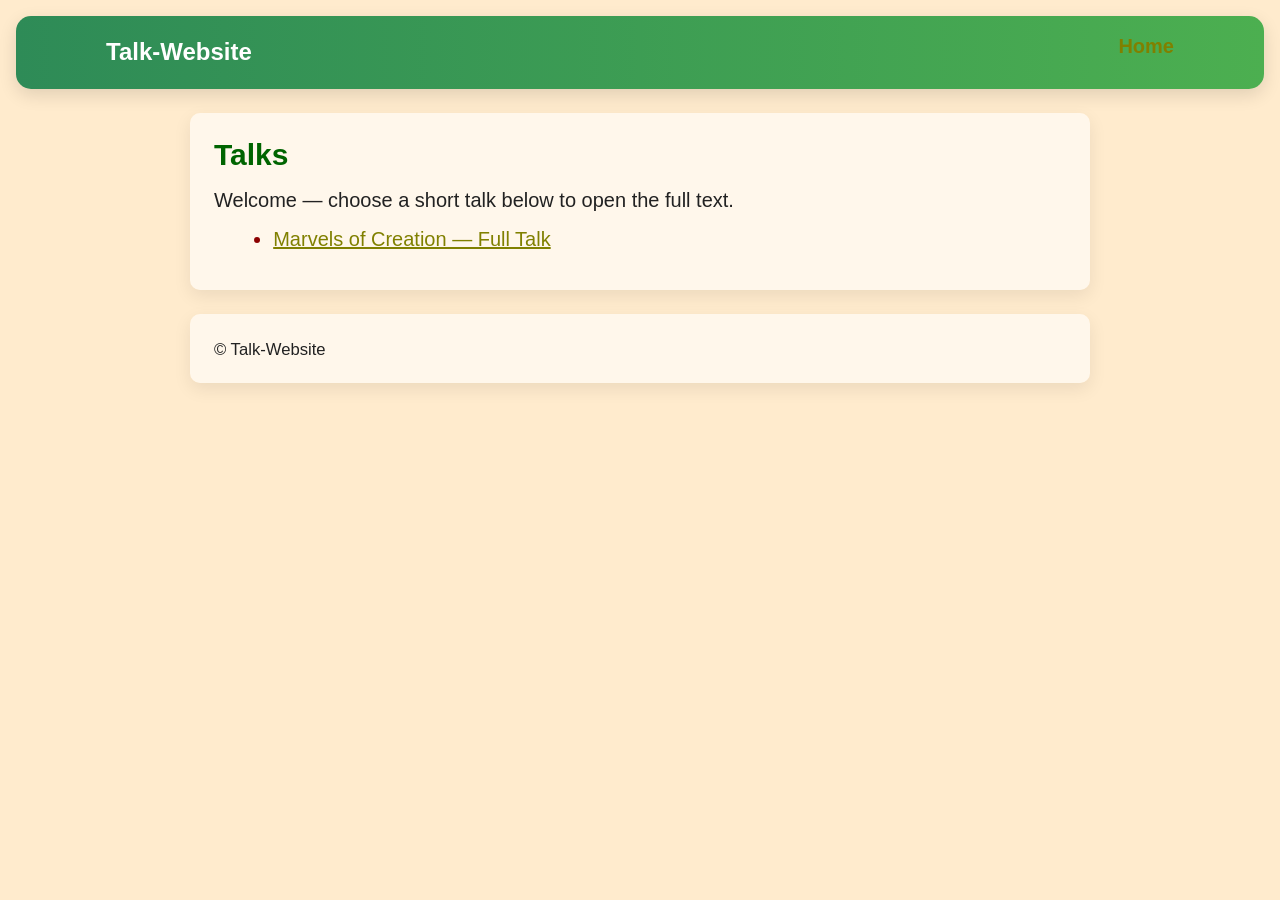
<file: index.html>
<!DOCTYPE html>
<html lang="en">
<head>
	<meta charset="utf-8">
	<meta name="viewport" content="width=device-width, initial-scale=1">
	<title>Talks — Talk-Website</title>
	<link rel="stylesheet" href="style.css">
</head>
<body>
	<header class="site-header">
		<div class="header-inner">
			<div class="site-brand">
				<a href="index.html">Talk-Website</a>
			</div>
			<nav class="site-nav"><a href="index.html">Home</a></nav>
		</div>
	</header>

	<main class="container">
		<h1>Talks</h1>
		<p>Welcome — choose a short talk below to open the full text.</p>

		<ul>
			<li><a href="talk.html">Marvels of Creation — Full Talk</a></li>
		</ul>
	</main>

	<footer class="site-footer container">
		<small>© Talk-Website</small>
	</footer>
</body>
</html>
</file>
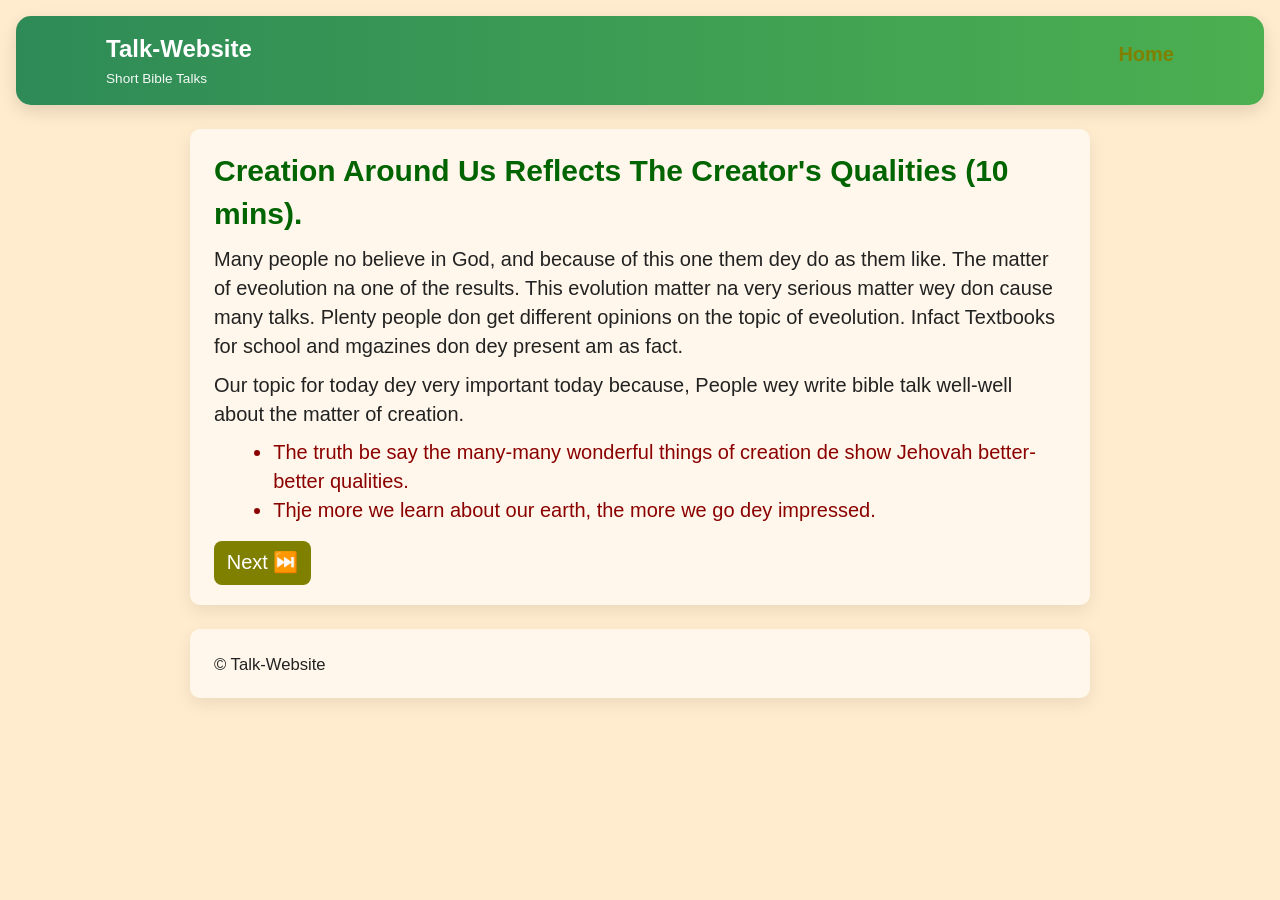
<file: caurtcq.html>
<!DOCTYPE html>
<html lang="en">
<head>
        <meta charset="utf-8">
        <meta name="viewport" content="width=device-width, initial-scale=1">
        <title>Creation Around Us Reflects The Creator's Qualities</title>
        <link rel="stylesheet" href="style.css">
</head>
<body>
    <header class="site-header">
        <div class="header-inner">
            <div class="site-brand">
                <a href="index.html">Talk-Website</a>
                <span class="site-tag">Short Bible Talks</span>
            </div>
            <nav class="site-nav"><a href="index.html">Home</a></nav>
        </div>
    </header>

    <main class="container">
        <h1>Creation Around Us Reflects The Creator's Qualities (10 mins).</h1>
        <p>Many people no believe in God, and because of this one them dey do as them like. The matter of eveolution na one of the results. This evolution matter na very serious matter wey don cause many talks. Plenty people don get different opinions on the topic of eveolution. Infact Textbooks for school and mgazines don dey present am as fact.</p>
        <p>Our topic for today dey very important today because, People wey write bible talk well-well about the matter of creation.</p>
        <ul>
                <li>The truth be say the many-many wonderful things of creation de show Jehovah better-better qualities.</li>
                <li>Thje more we learn about our earth, the more we go dey impressed.</li>
        </ul>

        <div class="pager">
            <a class="button" href="cctuil.html">Next ⏭️</a>
        </div>
    </main>

    <footer class="site-footer container">
        <small>© Talk-Website</small>
    </footer>

</body>
</html>
</file>
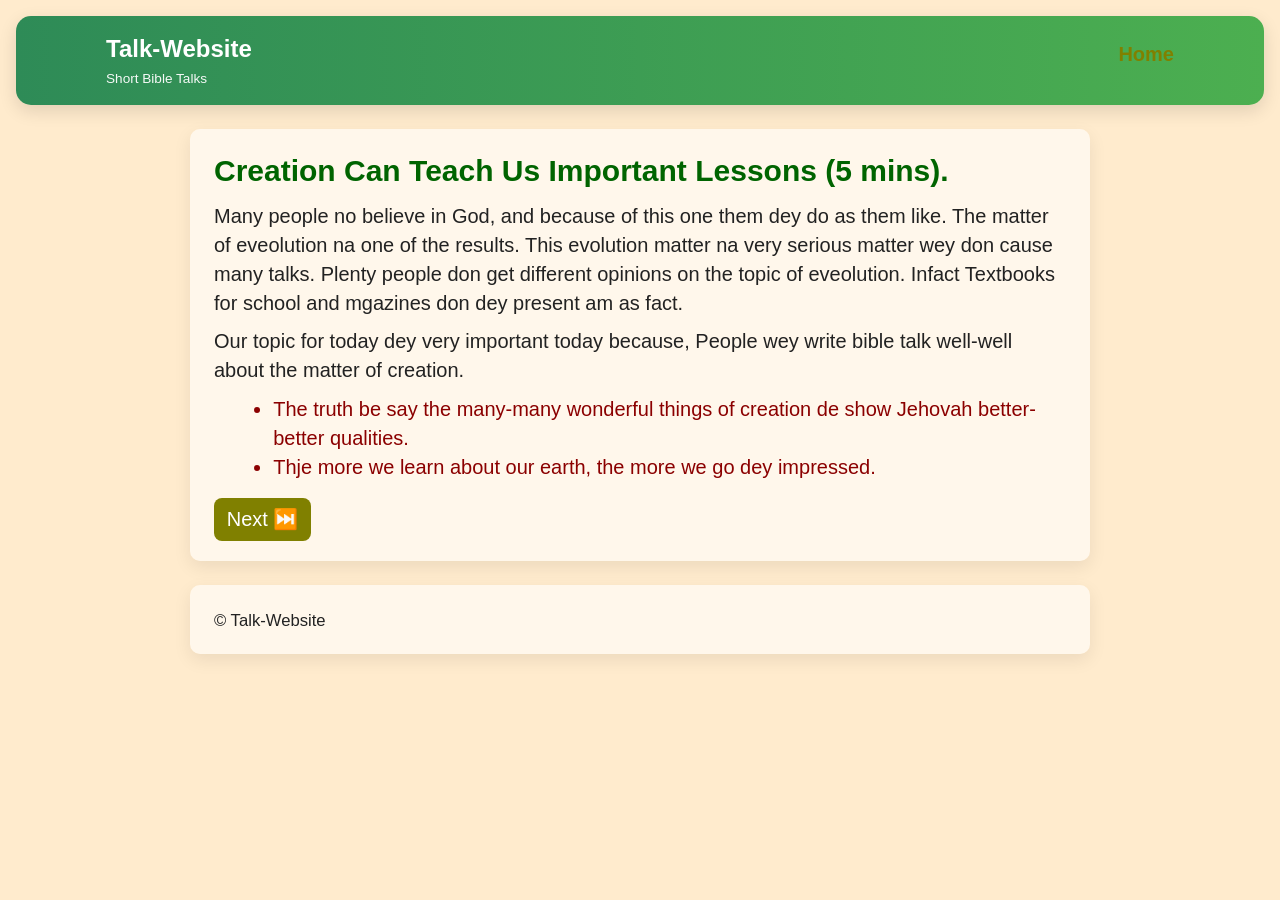
<file: cctuil.html>
<!DOCTYPE html>
<html lang="en">
<head>
        <meta charset="utf-8">
        <meta name="viewport" content="width=device-width, initial-scale=1">
        <title>Creation Can Teach Us Important Lessons</title>
        <link rel="stylesheet" href="style.css">
</head>
<body>
    <header class="site-header">
        <div class="header-inner">
            <div class="site-brand">
                <a href="index.html">Talk-Website</a>
                <span class="site-tag">Short Bible Talks</span>
            </div>
            <nav class="site-nav"><a href="index.html">Home</a></nav>
        </div>
    </header>

    <main class="container">
        <h1>Creation Can Teach Us Important Lessons (5 mins).</h1>
        <p>Many people no believe in God, and because of this one them dey do as them like. The matter of eveolution na one of the results. This evolution matter na very serious matter wey don cause many talks. Plenty people don get different opinions on the topic of eveolution. Infact Textbooks for school and mgazines don dey present am as fact.</p>
        <p>Our topic for today dey very important today because, People wey write bible talk well-well about the matter of creation.</p>
        <ul>
                <li>The truth be say the many-many wonderful things of creation de show Jehovah better-better qualities.</li>
                <li>Thje more we learn about our earth, the more we go dey impressed.</li>
        </ul>

        <div class="pager">
            <a class="button" href="dysafJc.html">Next ⏭️</a>
        </div>
    </main>

    <footer class="site-footer container">
        <small>© Talk-Website</small>
    </footer>

</body>
</html>
</file>
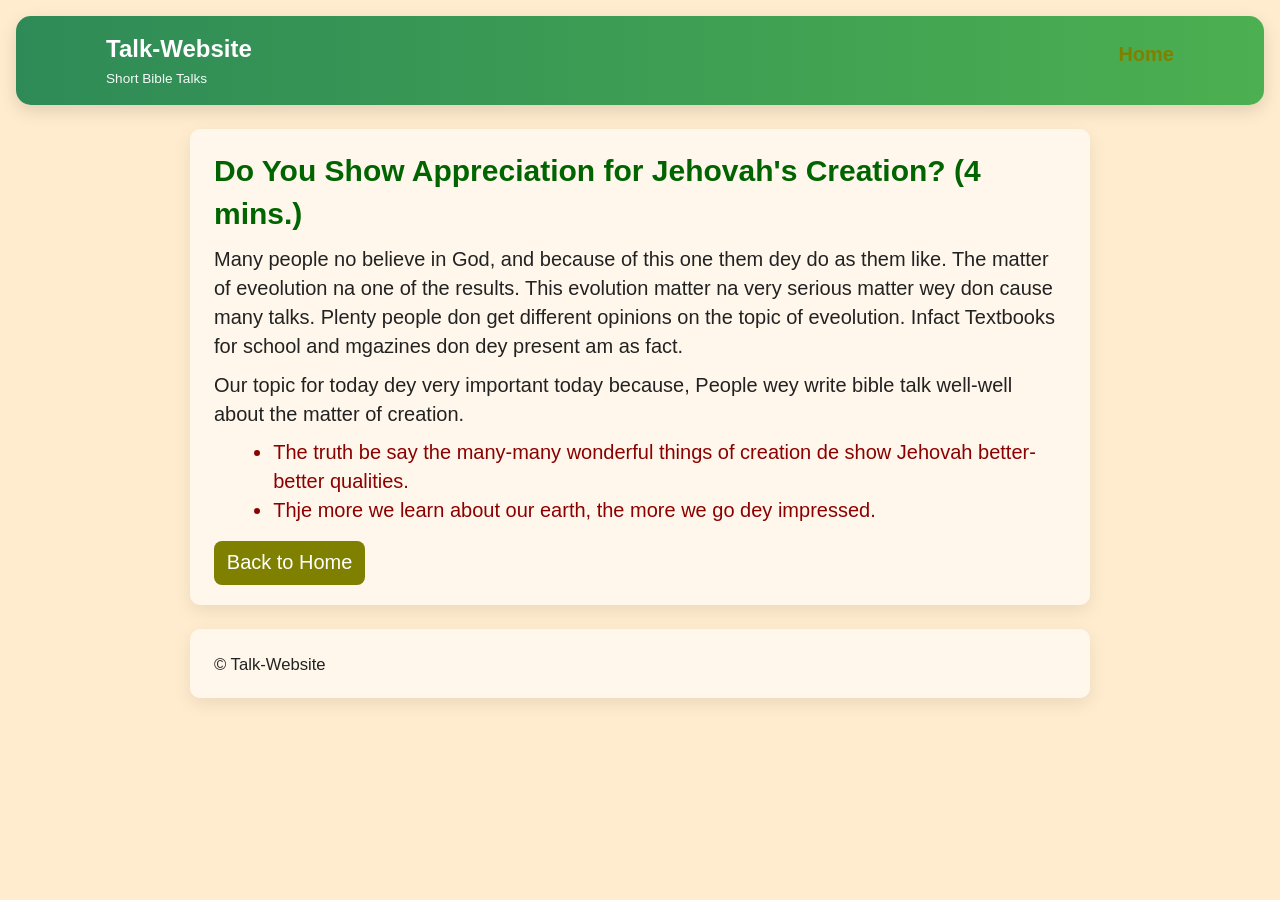
<file: dysafJc.html>
<!DOCTYPE html>
<html lang="en">
<head>
        <meta charset="utf-8">
        <meta name="viewport" content="width=device-width, initial-scale=1">
        <title>Do You Show Appreciation for Jehovah's Creation?</title>
        <link rel="stylesheet" href="style.css">
</head>
<body>
    <header class="site-header">
        <div class="header-inner">
            <div class="site-brand">
                <a href="index.html">Talk-Website</a>
                <span class="site-tag">Short Bible Talks</span>
            </div>
            <nav class="site-nav"><a href="index.html">Home</a></nav>
        </div>
    </header>

    <main class="container">
        <h1>Do You Show Appreciation for Jehovah's Creation? (4 mins.)</h1>
        <p>Many people no believe in God, and because of this one them dey do as them like. The matter of eveolution na one of the results. This evolution matter na very serious matter wey don cause many talks. Plenty people don get different opinions on the topic of eveolution. Infact Textbooks for school and mgazines don dey present am as fact.</p>
        <p>Our topic for today dey very important today because, People wey write bible talk well-well about the matter of creation.</p>
        <ul>
                <li>The truth be say the many-many wonderful things of creation de show Jehovah better-better qualities.</li>
                <li>Thje more we learn about our earth, the more we go dey impressed.</li>
        </ul>

        <div class="pager">
            <a class="button" href="index.html">Back to Home</a>
        </div>
    </main>

    <footer class="site-footer container">
        <small>© Talk-Website</small>
    </footer>

</body>
</html>
</file>
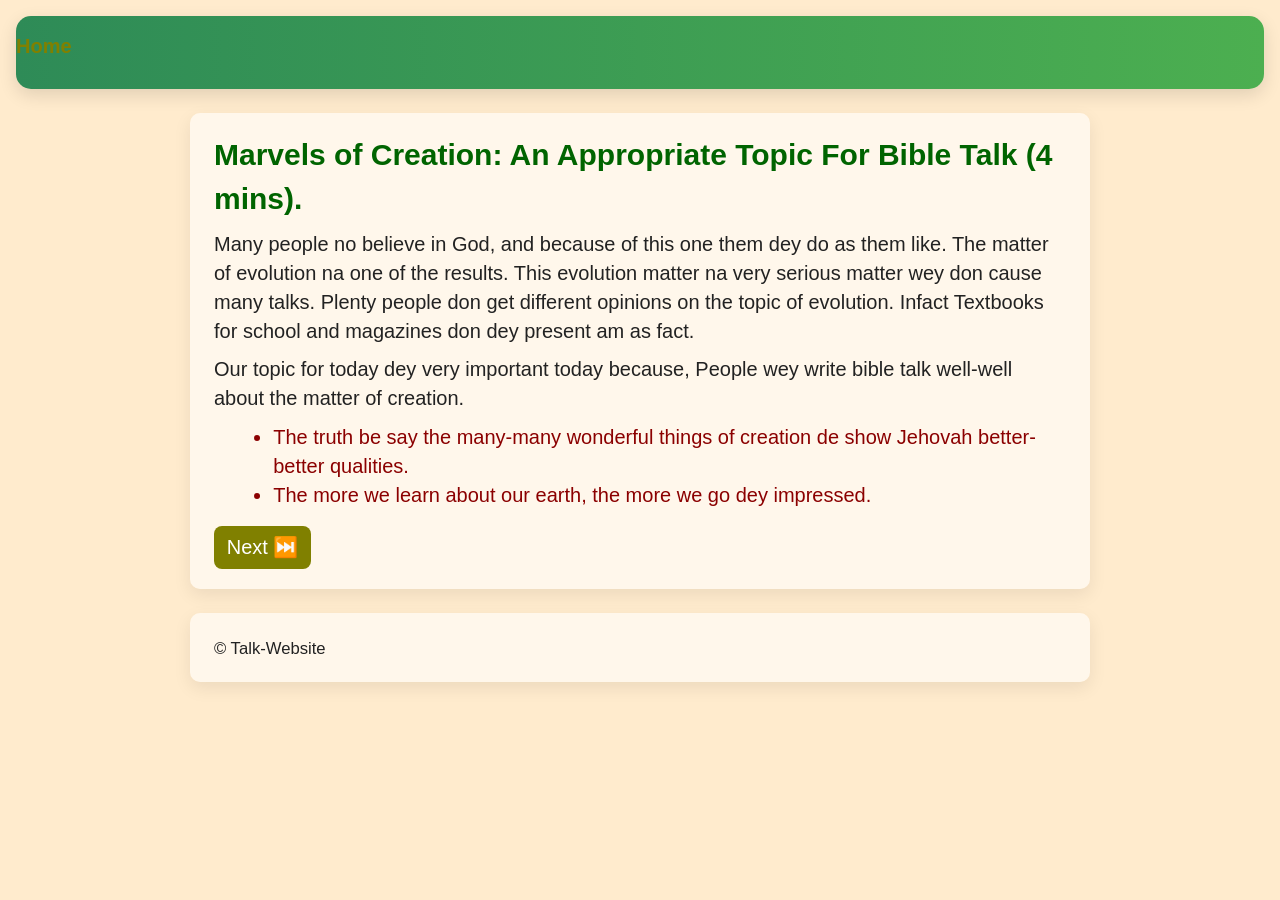
<file: moc:aatfbt.html>
<!DOCTYPE html>
<html lang="en">
<head>
        <meta charset="utf-8">
        <meta name="viewport" content="width=device-width, initial-scale=1">
        <title>Marvels of Creation: An Appropriate Topic For Bible Talk.</title>
        <link rel="stylesheet" href="style.css">
</head>
<body>
        <header class="site-header">
            <nav class="site-nav"><a href="index.html">Home</a></nav>
        </header>

        <main class="container">
            <h1>Marvels of Creation: An Appropriate Topic For Bible Talk (4 mins).</h1>
            <p>Many people no believe in God, and because of this one them dey do as them like. The matter of evolution na one of the results. This evolution matter na very serious matter wey don cause many talks. Plenty people don get different opinions on the topic of evolution. Infact Textbooks for school and magazines don dey present am as fact.</p>
            <p>Our topic for today dey very important today because, People wey write bible talk well-well about the matter of creation.</p>
            <ul>
                    <li>The truth be say the many-many wonderful things of creation de show Jehovah better-better qualities.</li>
                    <li>The more we learn about our earth, the more we go dey impressed.</li>
            </ul>

            <div class="pager">
                <a class="button" href="mocraic.html" title="Next">Next ⏭️</a>
            </div>
        </main>

        <footer class="site-footer container">
            <small>© Talk-Website</small>
        </footer>
</body>
</html>
</file>
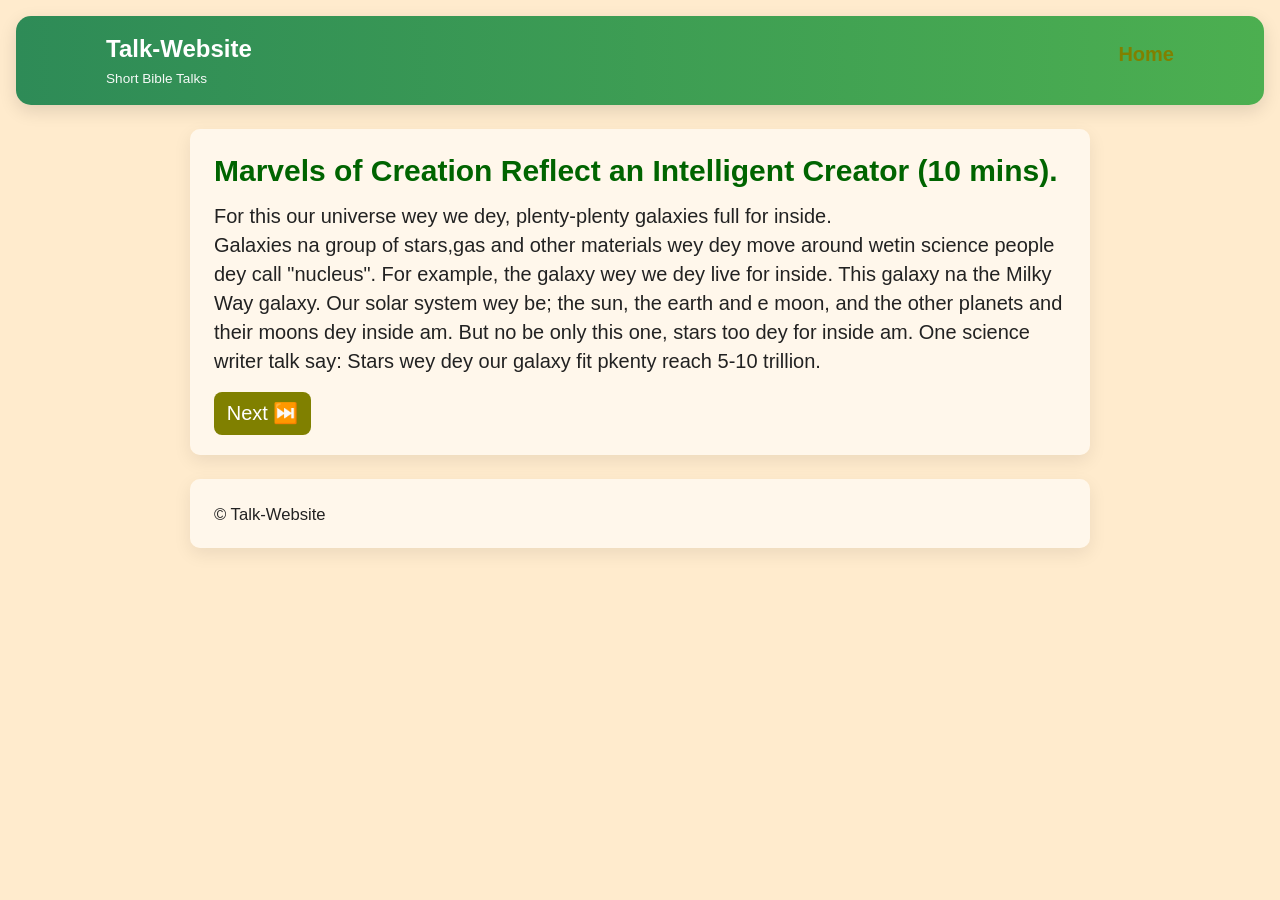
<file: mocraic.html>
<!DOCTYPE html>
<html lang="en">
<head>
        <meta charset="utf-8">
        <meta name="viewport" content="width=device-width, initial-scale=1">
        <title>Marvels of Creation Reflect an Intelligent Creator</title>
        <link rel="stylesheet" href="style.css">
</head>
<body>
    <header class="site-header">
        <div class="header-inner">
            <div class="site-brand">
                <a href="index.html">Talk-Website</a>
                <span class="site-tag">Short Bible Talks</span>
            </div>
            <nav class="site-nav"><a href="index.html">Home</a></nav>
        </div>
    </header>

    <main class="container">
        <h1>Marvels of Creation Reflect an Intelligent Creator (10 mins).</h1>
        <p>For this our universe wey we dey, plenty-plenty galaxies full for inside. <br>Galaxies na group of stars,gas and other materials wey dey move around wetin science people dey call "nucleus". For example, the galaxy wey we dey live for inside. This galaxy na the Milky Way galaxy. Our solar system wey be; the sun, the earth and e moon, and the other planets and their moons dey inside am. But no be only this one, stars too dey for inside am. One science writer talk say: Stars wey dey our galaxy fit pkenty reach 5-10 trillion.</p>

        <div class="pager">
            <a class="button" href="caurtcq.html">Next ⏭️</a>
        </div>
    </main>

    <footer class="site-footer container">
        <small>© Talk-Website</small>
    </footer>
</body>
</html>
</file>
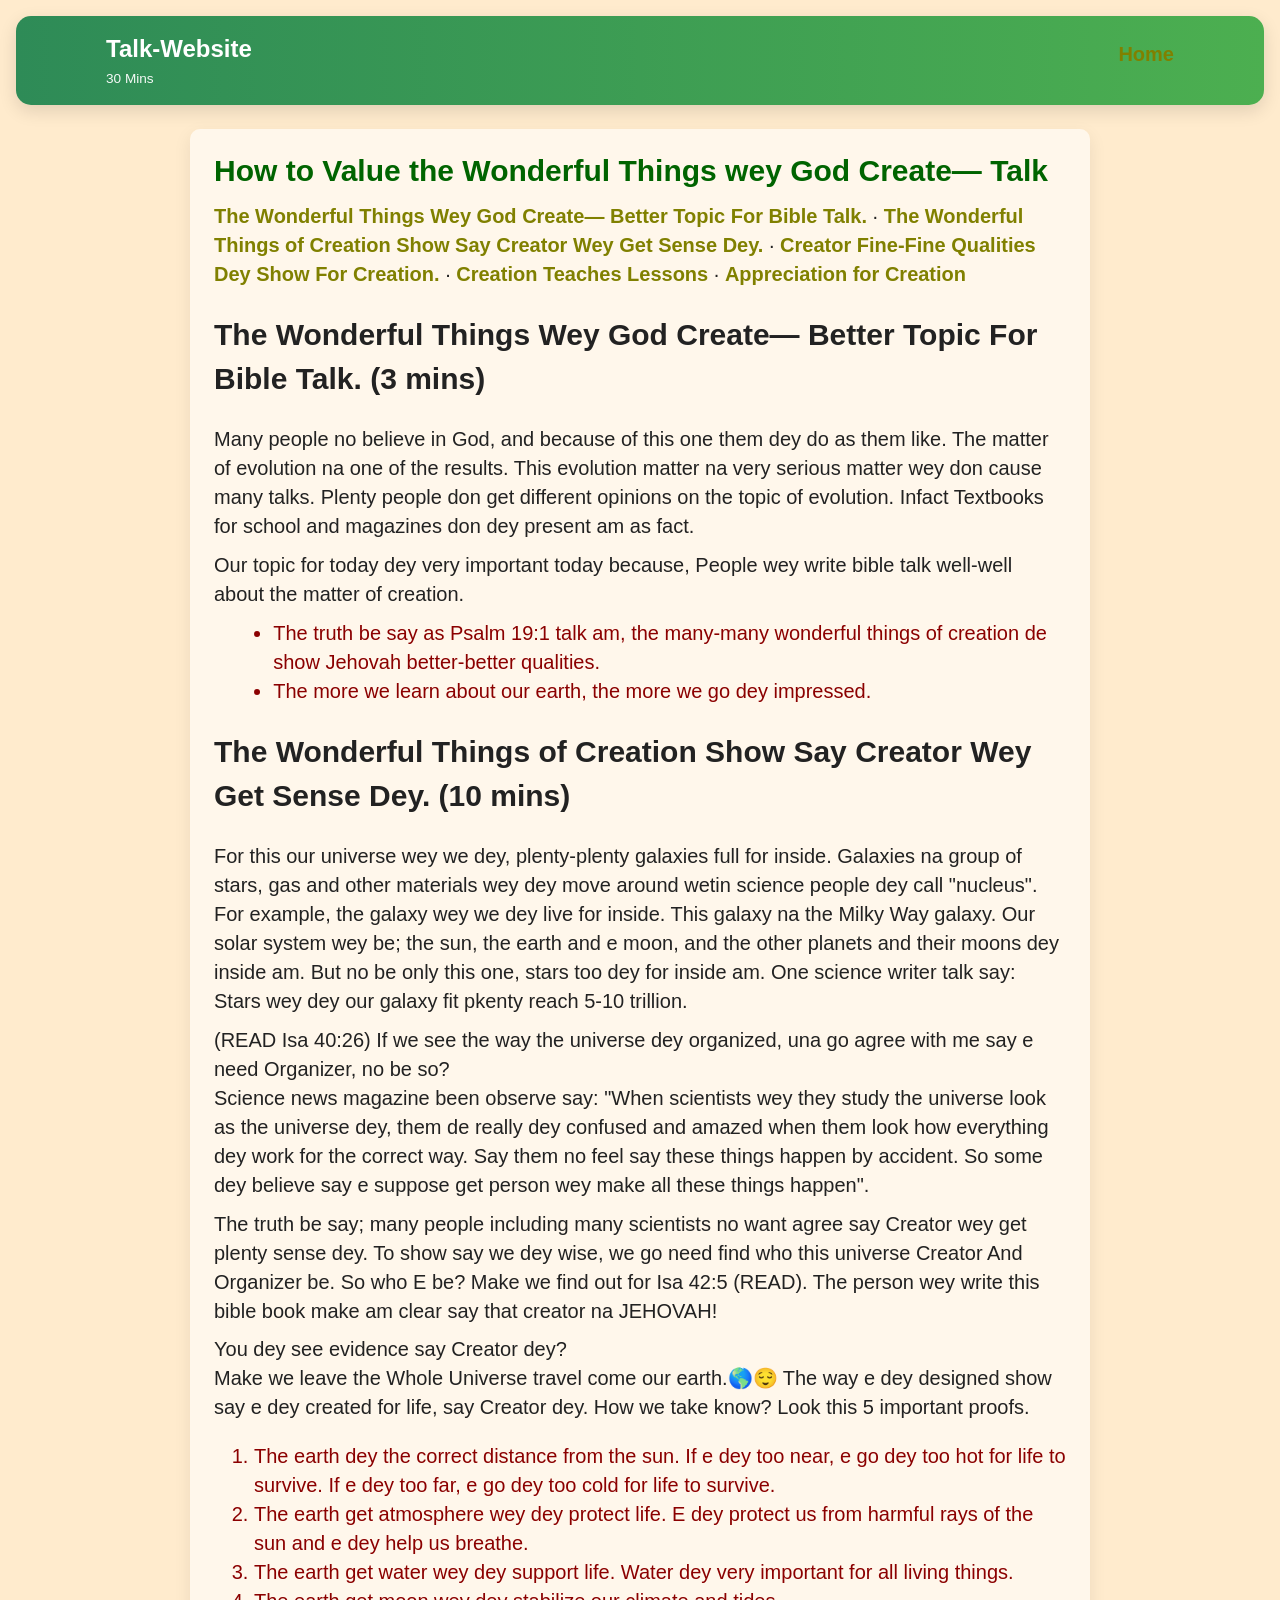
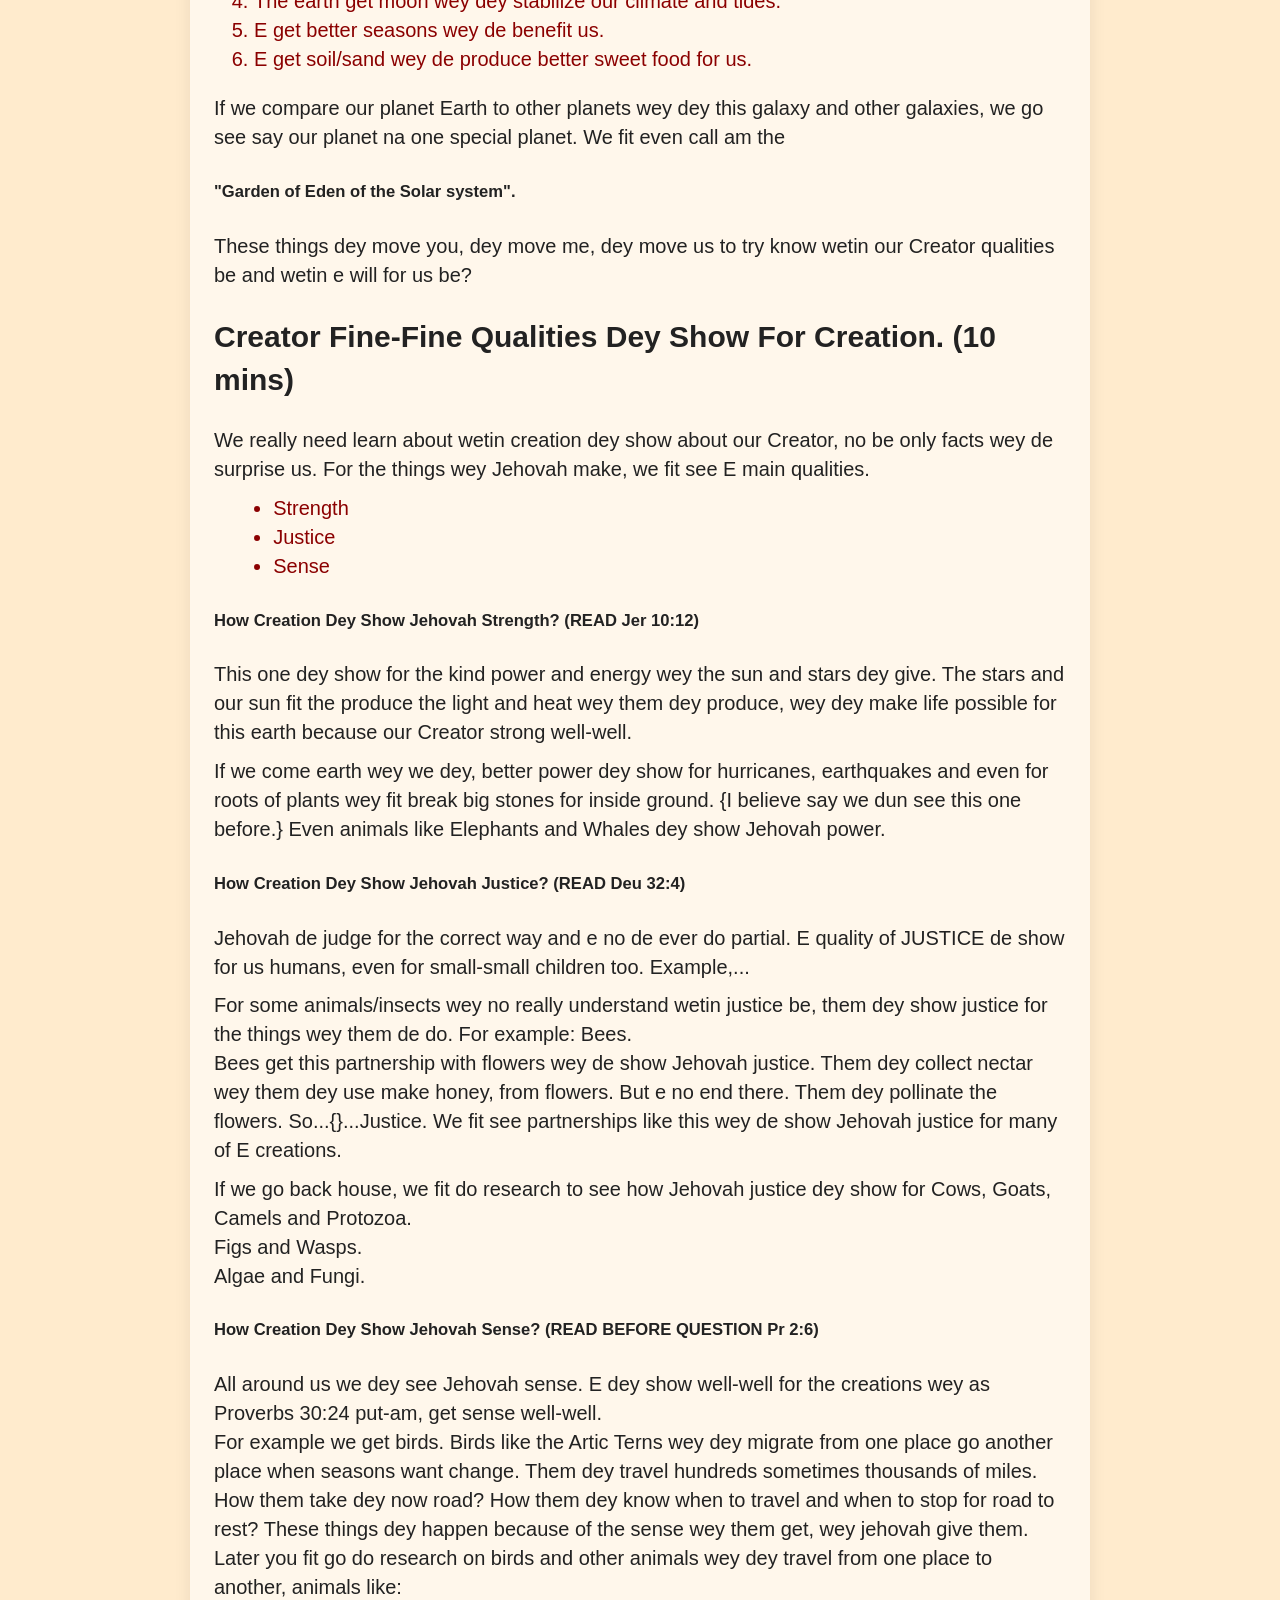
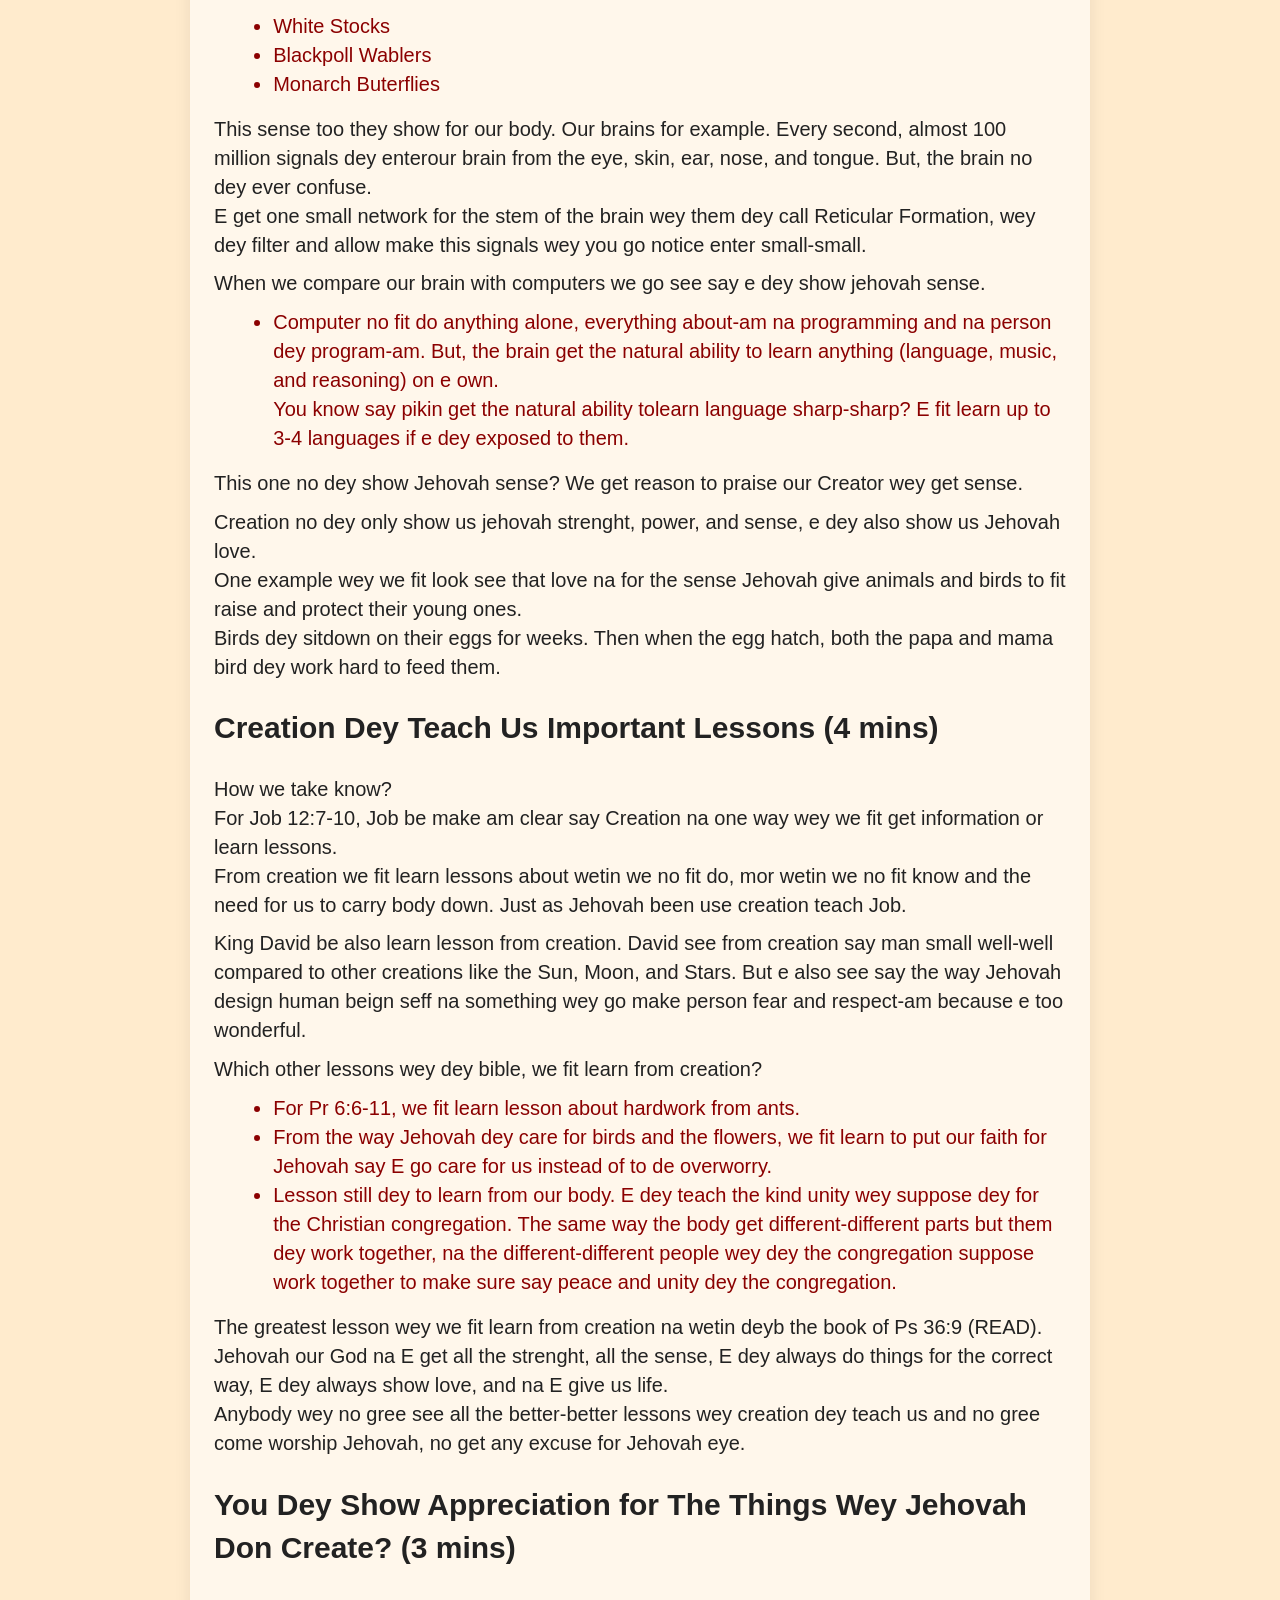
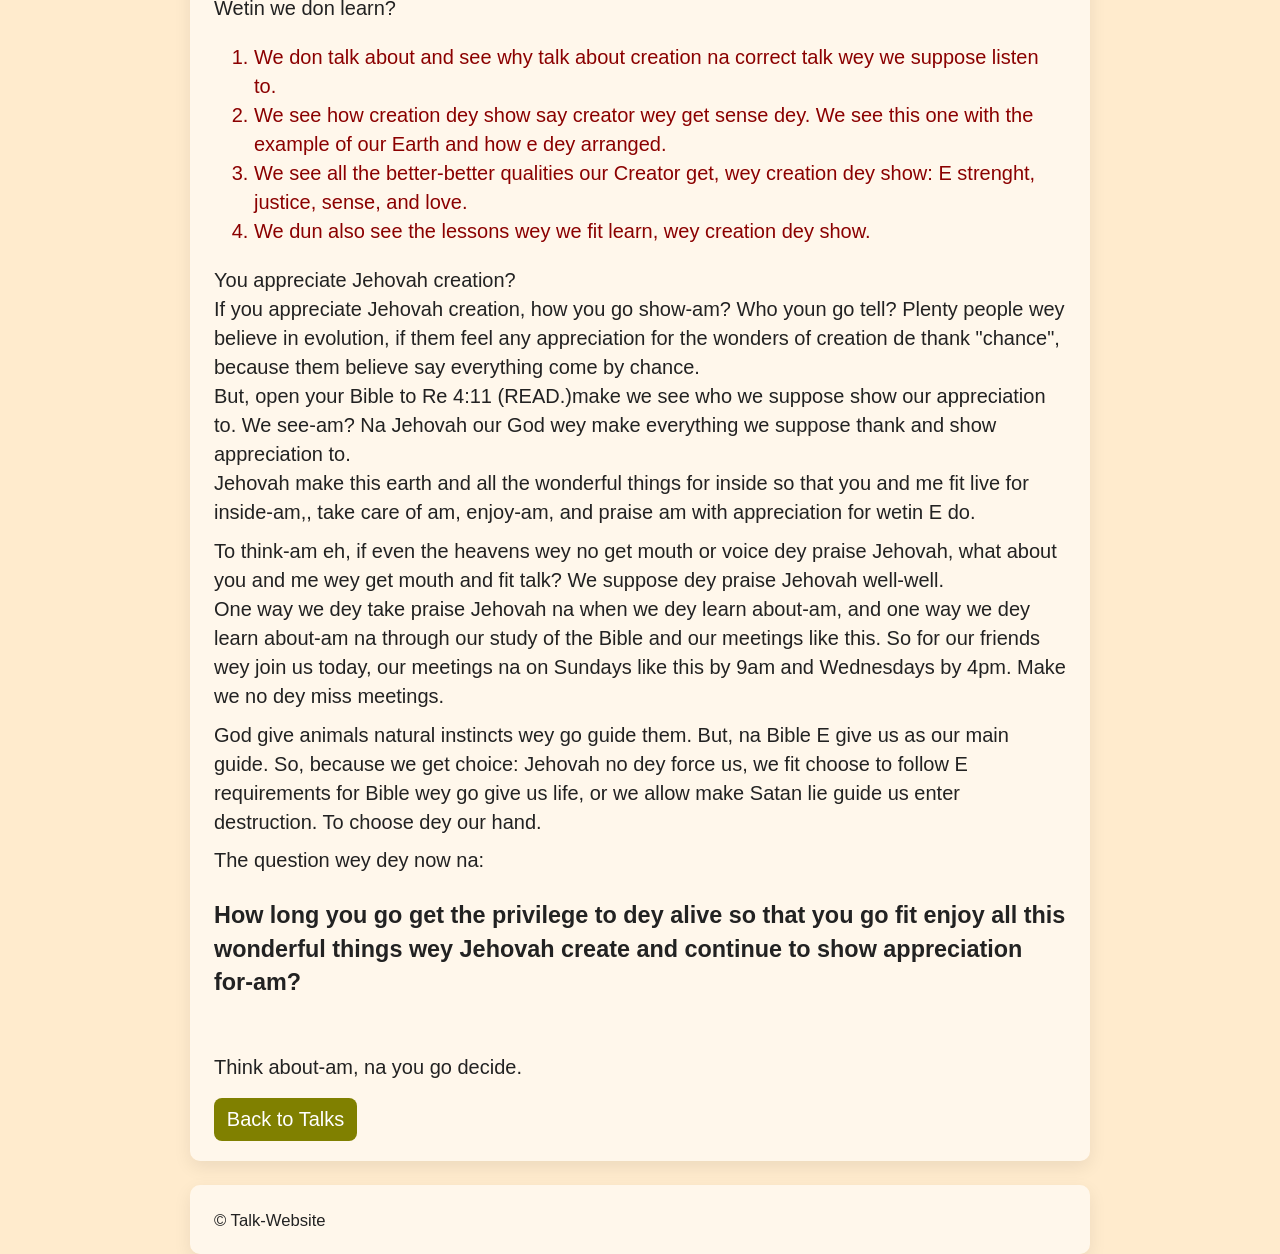
<file: talk.html>
<!DOCTYPE html>
<html lang="en">
<head>
  <meta charset="utf-8">
  <meta name="viewport" content="width=device-width, initial-scale=1">
  <title>Marvels of Creation — Talk</title>
  <link rel="stylesheet" href="style.css">
</head>
<body>
  <header class="site-header">
    <div class="header-inner">
      <div class="site-brand">
        <a href="index.html">Talk-Website</a>
        <span class="site-tag">30 Mins</span>
      </div>
      <nav class="site-nav"><a href="index.html">Home</a></nav>
    </div>
  </header>

  <main class="container">
    <h1>How to Value the Wonderful Things wey God Create— Talk</h1>

    <nav class="site-nav">
      <a href="#section-marvels">The Wonderful Things Wey God Create— Better Topic For Bible Talk.</a> ·
      <a href="#section-reflects">The Wonderful Things of Creation Show Say Creator Wey Get Sense Dey.</a> ·
      <a href="#section-reflects">Creator Fine-Fine Qualities Dey Show For Creation.</a> ·
      <a href="#section-lessons">Creation Teaches Lessons</a> ·
      <a href="#section-appreciation">Appreciation for Creation</a>
    </nav>

    <section id="section-marvels">
      <h2>The Wonderful Things Wey God Create— Better Topic For Bible Talk. (3 mins)</h2>
      <p>Many people no believe in God, and because of this one them dey do as them like. The matter of evolution na one of the results. This evolution matter na very serious matter wey don cause many talks. Plenty people don get different opinions on the topic of evolution. Infact Textbooks for school and magazines don dey present am as fact.</p>
      <p>Our topic for today dey very important today because, People wey write bible talk well-well about the matter of creation.</p>
      <ul>
        <li>The truth be say as Psalm 19:1 talk am, the many-many wonderful things of creation de show Jehovah better-better qualities.</li>
        <li>The more we learn about our earth, the more we go dey impressed.</li>
      </ul>
    </section>

    <section id="section-reflects">
      <h2>The Wonderful Things of Creation Show Say Creator Wey Get Sense Dey. (10 mins)</h2>
      <p>For this our universe wey we dey, plenty-plenty galaxies full for inside. Galaxies na group of stars, gas and other materials wey dey move around wetin science people dey call "nucleus". For example, the galaxy wey we dey live for inside. This galaxy na the Milky Way galaxy. Our solar system wey be; the sun, the earth and e moon, and the other planets and their moons dey inside am. But no be only this one, stars too dey for inside am. One science writer talk say: Stars wey dey our galaxy fit pkenty reach 5-10 trillion.</p>
      <p>(READ Isa 40:26) If we see the way the universe dey organized, una go agree with me say e need Organizer, no be so? <br> Science news magazine been observe say: "When scientists wey they study the universe look as the universe dey, them de really dey confused and amazed when them look how everything dey work for the correct way. Say them no feel say these things happen by accident. So some dey believe say e suppose get person wey make all these things happen".</p>
      <p>The truth be say; many people including many scientists no want agree say Creator wey get plenty sense dey. To show say we dey wise, we go need find who this universe Creator And Organizer be. So who E be? Make we find out for Isa 42:5 (READ). The person wey write this bible book make am clear say that creator na JEHOVAH!</p>
      <p>You dey see evidence say Creator dey? <br> Make we leave the Whole Universe travel come our earth.🌎😌 The way e dey designed show say e dey created for life, say Creator dey. How we take know? Look this 5 important proofs.</p>
      <ol>
        <li> The earth dey the correct distance from the sun. If e dey too near, e go dey too hot for life to survive. If e dey too far, e go dey too cold for life to survive.</li>
        <li> The earth get atmosphere wey dey protect life. E dey protect us from harmful rays of the sun and e dey help us breathe.</li>
        <li> The earth get water wey dey support life. Water dey very important for all living things.</li>
        <li> The earth get moon wey dey stabilize our climate and tides.</li>
        <li> E get better seasons wey de benefit us.</li>
        <li> E get soil/sand wey de produce better sweet food for us.</li>
      </ol>
      <p>If we compare our planet Earth to other planets wey dey this galaxy and other galaxies, we go see say our planet na one special planet. We fit even call am the <h5>"Garden of Eden of the Solar system".</h5></p>
      <p>These things dey move you, dey move me, dey move us to try know wetin our Creator qualities be and wetin e will for us be?</p>
    </section>

    <section id="section-reflects">
      <h2>Creator Fine-Fine Qualities Dey Show For Creation. (10 mins)</h2>
      <p>We really need learn about wetin creation dey show about our Creator, no be only facts wey de surprise us. For the things wey Jehovah make, we fit see E main qualities.</p>
      <ul>
        <li>Strength</li>
        <li>Justice</li>
        <li>Sense</li>
      </ul>
      <h5>How Creation Dey Show Jehovah Strength? (READ Jer 10:12)</h5>
      <p>This one dey show for the kind power and energy wey the sun and stars dey give. The stars and our sun fit the produce the light and heat wey them dey produce, wey dey make life possible for this earth because our Creator strong well-well.</p>
      <p>If we come earth wey we dey, better power dey show for hurricanes, earthquakes and even for roots of plants wey fit break big stones for inside ground. {I believe say we dun see this one before.} Even animals like Elephants and Whales dey show Jehovah power.</p>
      <h5>How Creation Dey Show Jehovah Justice? (READ Deu 32:4)</h5>
      <p>Jehovah de judge for the correct way and e no de ever do partial. E quality of JUSTICE de show for us humans, even for small-small children too. Example,...</p>
      <p>For some animals/insects wey no really understand wetin justice be, them dey show justice for the things wey them de do. For example: Bees.<br>Bees get this partnership with flowers wey de show Jehovah justice. Them dey collect nectar wey them dey use make honey, from flowers. But e no end there. Them dey pollinate the flowers. So...{}...Justice. We fit see partnerships like this wey de show Jehovah justice for many of E creations.</p>
      <p>If we go back house, we fit do research to see how Jehovah justice dey show for Cows, Goats, Camels and Protozoa. <br> Figs and Wasps. <br> Algae and Fungi.</p>
      <h5>How Creation Dey Show Jehovah Sense? (READ BEFORE QUESTION Pr 2:6)</h5>
      <p>All around us we dey see Jehovah sense. E dey show well-well for the creations wey as Proverbs 30:24 put-am, get sense well-well. <br> For example we get birds. Birds like the Artic Terns wey dey migrate from one place go another place when seasons want change. Them dey travel hundreds sometimes thousands of miles. How them take dey now road? How them dey know when to travel and when to stop for road to rest? These things dey happen because of the sense wey them get, wey jehovah give them.<br>Later you fit go do research on birds and other animals wey dey travel from one place to another, animals like:</p>
      <ul>
        <li>White Stocks</li>
        <li>Blackpoll Wablers</li>
        <li>Monarch Buterflies</li>
      </ul>
      <p>This sense too they show for our body. Our brains for example. Every second, almost 100 million signals dey enterour brain from the eye, skin, ear, nose, and tongue. But, the brain no dey ever confuse.<br> E get one small network for the stem of the brain wey them dey call Reticular Formation, wey dey filter and allow make this signals wey you go notice enter small-small.</p>
      <p>When we compare our brain with computers we go see say e dey show jehovah sense.</p>
      <ul>
        <li>Computer no fit do anything alone, everything about-am na programming and na person dey program-am. But, the brain get the natural ability to learn anything (language, music, and reasoning) on e own.<br>You know say pikin get the natural ability tolearn language sharp-sharp? E fit learn up to 3-4 languages if e dey exposed to them.</li>
      </ul>
      <p>This one no dey show Jehovah sense? We get reason to praise our Creator wey get sense.</p>
      <p>Creation no dey only show us jehovah strenght, power, and sense, e dey also show us Jehovah love. <br> One example wey we fit look see that love na for the sense Jehovah give animals and birds to fit raise and protect their young ones.<br> Birds dey sitdown on their eggs for weeks. Then when the egg hatch, both the papa and mama bird dey work hard to feed them.</p>
    </section>

    <section id="section-lessons">
      <h2>Creation Dey Teach Us Important Lessons (4 mins)</h2>
      <p>How we take know?<br>For Job 12:7-10, Job be make am clear say Creation na one way wey we fit get information or learn lessons.<br>From creation we fit learn lessons about wetin we no fit do, mor wetin we no fit know and the need for us to carry body down. Just as Jehovah been use creation teach Job.</p>
      <p>King David be also learn lesson from creation. David see from creation say man small well-well compared to other creations like the Sun, Moon, and Stars. But e also see say the way Jehovah design human beign seff na something wey go make person fear and respect-am because e too wonderful.</p>
      <p.
    </p>Which other lessons wey dey bible, we fit learn from creation?</p.>
      <ul>
        <li>For Pr 6:6-11, we fit learn lesson about hardwork from ants.</li>
        <li>From the way Jehovah dey care for birds and the flowers, we fit learn to put our faith for Jehovah say E go care for us instead of to de overworry.</li>
        <li>Lesson still dey to learn from our body. E dey teach the kind unity wey suppose dey for the Christian congregation. The same way the body get different-different parts but them dey work together, na the different-different people wey dey the congregation suppose work together to make sure say peace and unity dey the congregation.</li>
      </ul>
    <p>The greatest lesson wey we fit learn from creation na wetin deyb the book of Ps 36:9 (READ). Jehovah our God na E get all the strenght, all the sense, E dey always do things for the correct way, E dey always show love, and na E give us life. <br>Anybody wey no gree see all the better-better lessons wey creation dey teach us and no gree come worship Jehovah, no get any excuse for Jehovah eye.</p>  
    </section>

    <section id="section-appreciation">
      <h2>You Dey Show Appreciation for The Things Wey Jehovah Don Create? (3 mins)</h2>
      <p>Wetin we don learn?</p>
      <ol>
        <li>We don talk about and see why talk about creation na correct talk wey we suppose listen to.</li>
        <li>We see how creation dey show say creator wey get sense dey. We see this one with the example of our Earth and how e dey arranged.</li>
        <li>We see all the better-better qualities our Creator get, wey creation dey show: E strenght, justice, sense, and love.</li>
        <li>We dun also see the lessons wey we fit learn, wey creation dey show.</li>
      </ol>
      <p>You appreciate Jehovah creation?<br>If you appreciate Jehovah creation, how you go show-am? Who youn go tell? Plenty people wey believe in evolution, if them feel any appreciation for the wonders of creation de thank "chance", because them believe say everything come by chance.<br>But, open your Bible to Re 4:11 (READ.)make we see who we suppose show our appreciation to. We see-am? Na Jehovah our God wey make everything we suppose thank and show appreciation to.<br>Jehovah make this earth and all the wonderful things for inside so that you and me fit live for inside-am,, take care of am, enjoy-am, and praise am with appreciation for wetin E do.</p>
      <p>To think-am eh, if even the heavens wey no get mouth or voice dey praise Jehovah, what about you and me wey get mouth and fit talk? We suppose dey praise Jehovah well-well.<br>One way we dey take praise Jehovah na when we dey learn about-am, and one way we dey learn about-am na through our study of the Bible and our meetings like this. So for our friends wey join us today, our meetings na on Sundays like this by 9am and Wednesdays by 4pm. Make we no dey miss meetings.</p>
      <p>God give animals natural instincts wey go guide them. But, na Bible E give us as our main guide. So, because we get choice: Jehovah no dey force us, we fit choose to follow E requirements for Bible wey go give us life, or we allow make Satan lie guide us enter destruction. To choose dey our hand.</p>
      <p>The question wey dey now na:<br><h3>How long you go get the privilege to dey alive so that you go fit enjoy all this wonderful things wey Jehovah create and continue to show appreciation for-am?</h3><br>Think about-am, na you go decide.</p>
    </section>

    <div class="pager">
      <a class="button" href="index.html">Back to Talks</a>
    </div>
  </main>

  <footer class="site-footer container">
    <small>© Talk-Website</small>
  </footer>
</body>
</html>
</file>
<file: style.css>
:root{
    --bg: blanchedalmond;
    --content-bg: rgba(255,255,255,0.6);
    --text: #222;
    --accent: darkgreen;
    --muted: olive;
    --danger: darkred;
}

*{box-sizing:border-box}
html,body{height:100%}

header{
    display:block
}
body{
    margin:0;
    background:var(--bg);
    color:var(--text);
    font-family: 'Gill Sans', 'Gill Sans MT', Calibri, 'Trebuchet MS', sans-serif;
    -webkit-font-smoothing:antialiased;
    -moz-osx-font-smoothing:grayscale;
    line-height:1.45;
    padding:1rem;
    font-size:clamp(16px,2.5vw,20px);
}

.container{
    max-width:900px;
    margin:1.5rem auto 0; /* add space between header and content */
    background:var(--content-bg);
    padding:1.25rem 1.5rem;
    border-radius:10px;
    box-shadow:0 6px 18px rgba(0,0,0,0.08);
}

h1{
    color:var(--accent);
    font-size:clamp(20px,4vw,30px);
    margin:0 0 .6rem 0;
}

p{margin:.6rem 0}
ul{margin:.6rem 0 1rem 1.2rem}
li{color:var(--danger)}

.site-nav{margin-bottom:.75rem}
.site-nav a{color:var(--muted);text-decoration:none;font-weight:600}

.pager{margin-top:1rem}
.button{
    display:inline-block;
    background:var(--muted);
    color:#fff;
    padding:.45rem .8rem;
    border-radius:8px;
    text-decoration:none;
}

/* make links inside paragraphs obvious but not overpowering */
a{color:var(--muted)}

/* small screens adjustments */
@media (max-width:420px){
    .container{padding:1rem}
    body{padding:.5rem}
}

/* Prominent header/banner */
.site-header{
    background: linear-gradient(90deg,#2e8b57,#4caf50);
    color:#fff;
    padding:1rem 0;
    border-radius:15px;
    overflow:hidden;
    box-shadow:0 6px 18px rgba(0,0,0,0.12);
}
.header-inner{
    max-width:1100px;
    margin:0 auto;
    padding:0 1rem;
    display:flex;
    align-items:center;
    justify-content:space-between;
    gap:1rem;
}
.site-brand a{
    color:#fff;
    text-decoration:none;
    font-weight:800;
    font-size:clamp(18px,3vw,24px);
}
.site-tag{
    display:block;
    font-size:.85rem;
    opacity:0.95;
    margin-top:2px;
    font-weight:500;
}
.site-nav a{color:olive (255,255,255,0.95);text-decoration:none;font-weight:600}

@media (max-width:640px){
    .header-inner{flex-direction:column;align-items:flex-start}
    .site-nav{width:100%}
}
</file>
